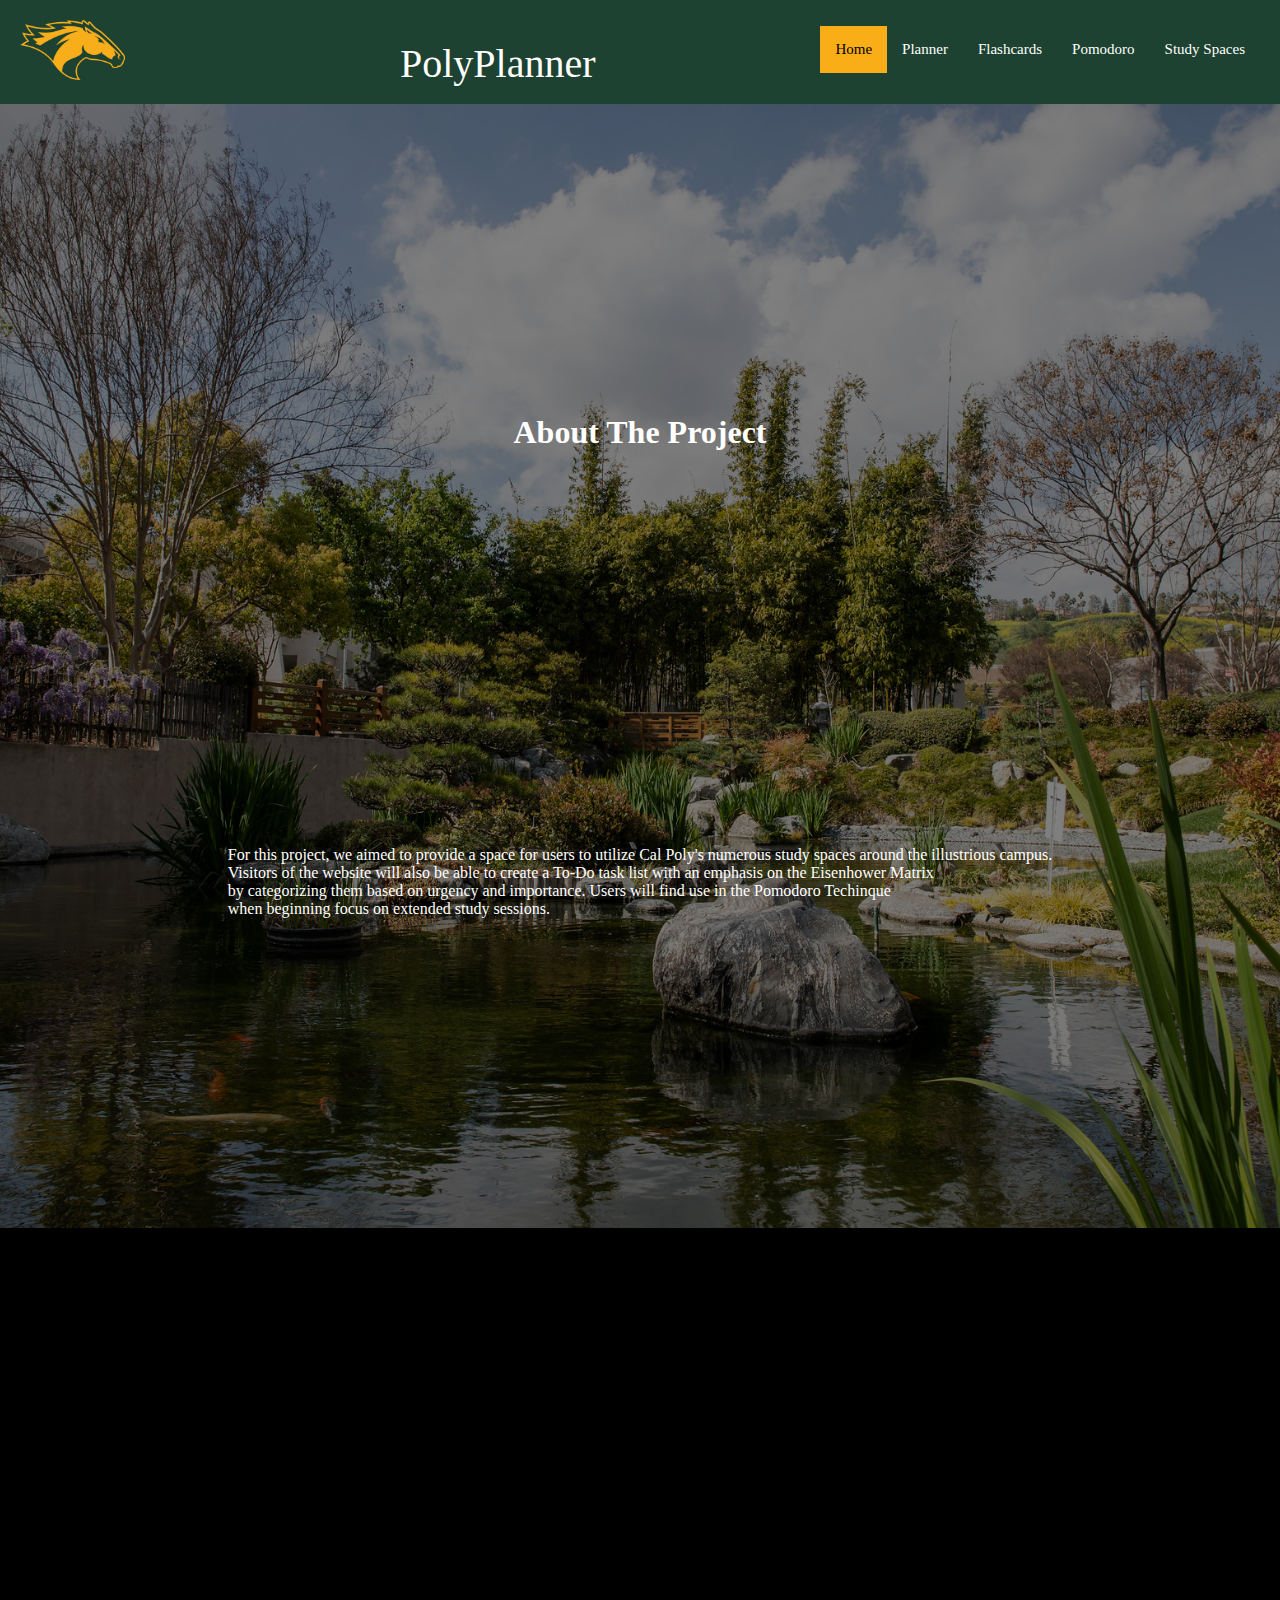
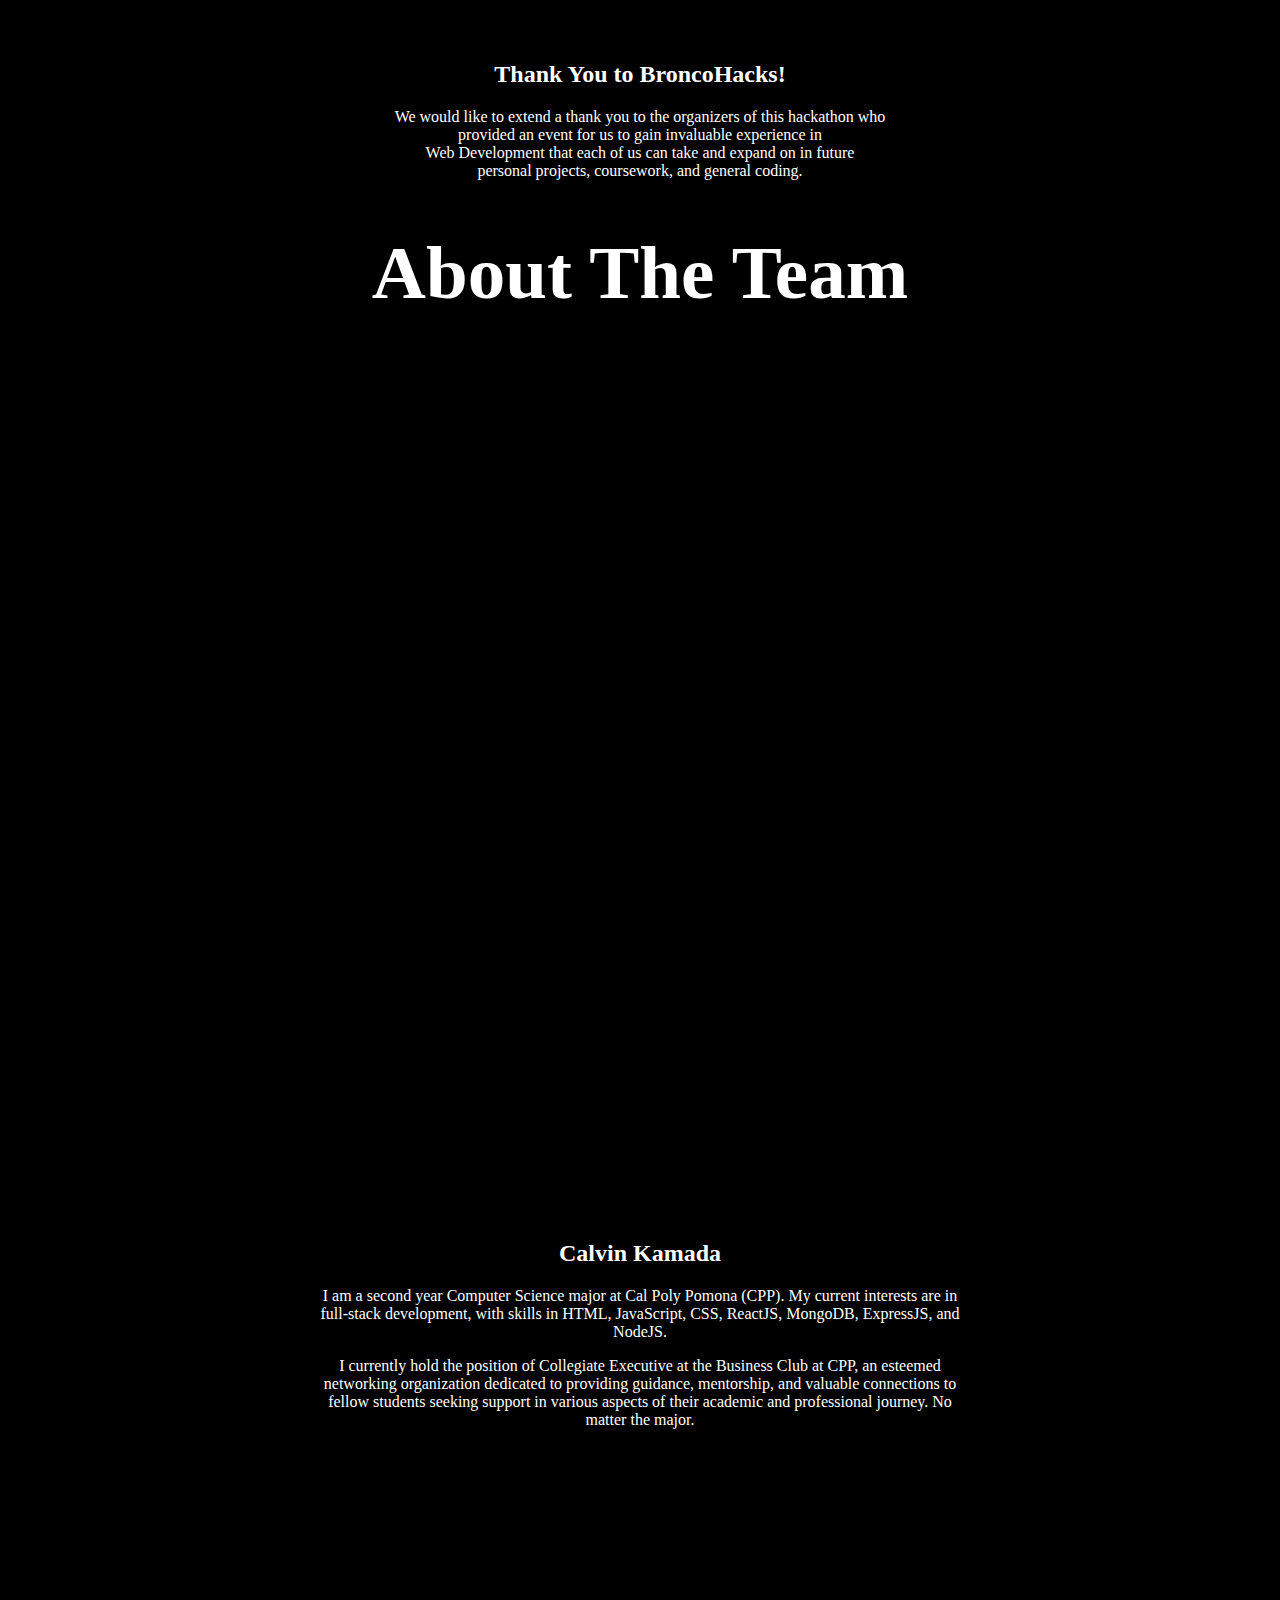
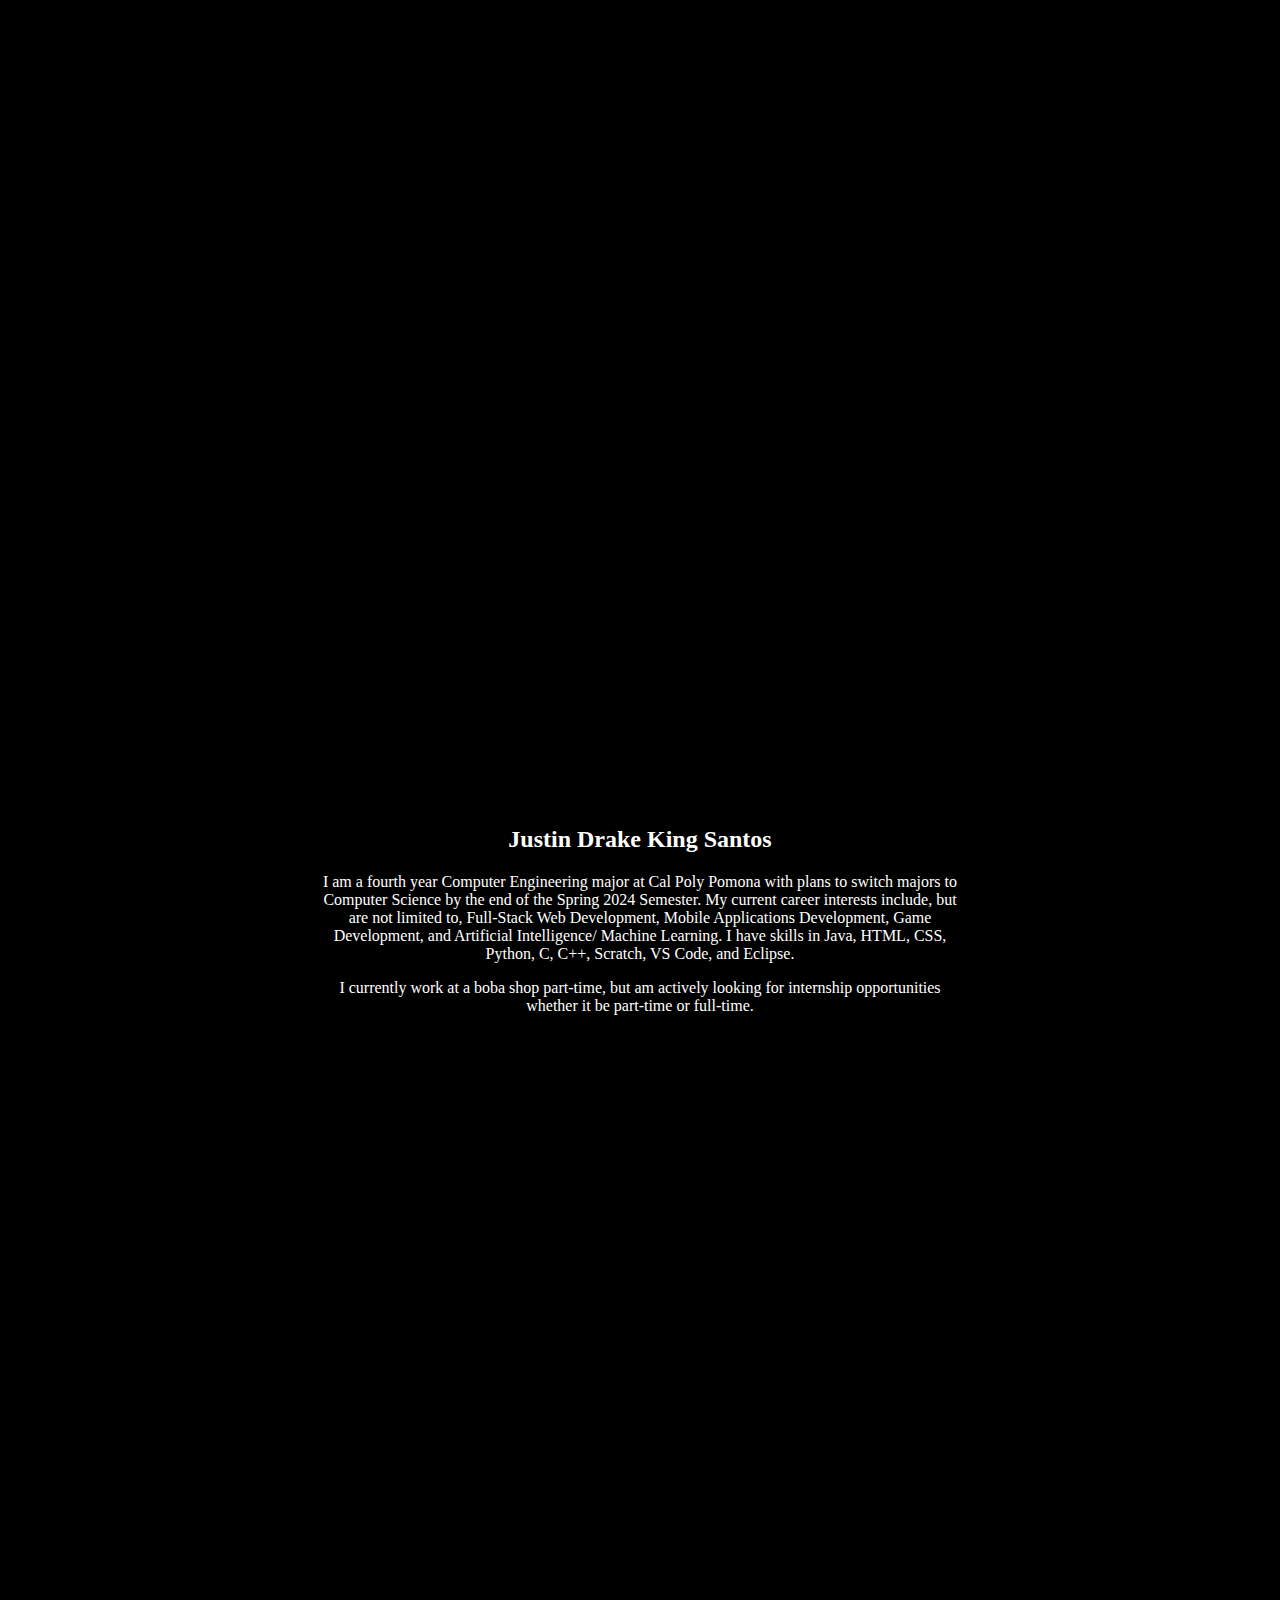
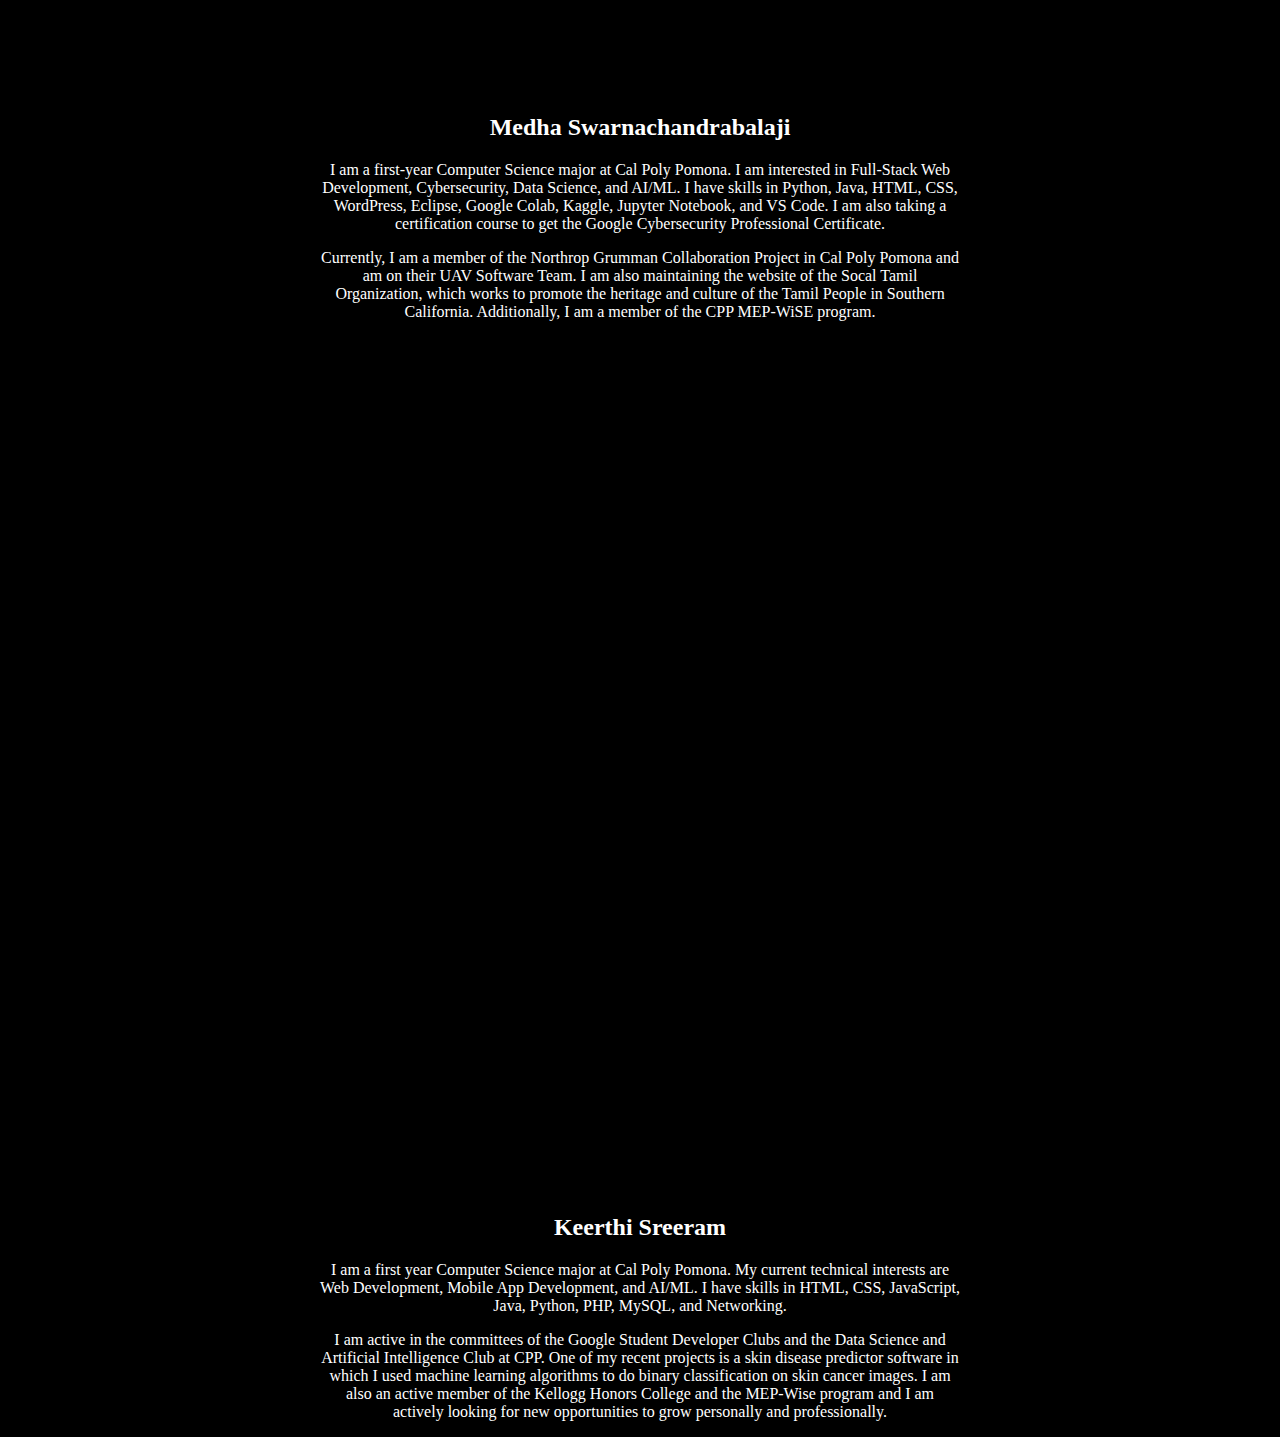
<file: index.html>
<!DOCTYPE html>
<html lang="en">
<head>
    <meta charset="UTF-8">
    <meta name="viewport" content="width=device-width, initial-scale=1.0">
    <title>Home</title>
    <link rel="stylesheet" href="main.css">
    <script src="to-do.js"></script>
</head>
<header class="site-header">
    <div class="wrapper site-header__wrapper">
        <a class="custom-button" href="index.html"><img src="cppbroncologo.png" class="nav-logo"/></a>
        <a class="site-title">PolyPlanner</a>
        <nav class="navbar">

            <ul>
                <li><a href="index.html" class="active">Home</a></li>
                <li><a href="Planner.html">Planner</a></li>
                <li><a href="flashcard.html">Flashcards</a></li>
                <li><a href="pomodoro.html">Pomodoro</a></li>
                <li><a href="studySpaces.html">Study Spaces</a></li>
            </ul>

        </nav>
    </div>
</header>
<body class="homepage">
    <div class="article-header">
         <h1 class="header-content">About The Project</h1>
        <p class="header-content">For this project, we aimed to provide a space for users to utilize Cal Poly's numerous study spaces around the illustrious campus.
            <br> Visitors of the website will also be able to create a To-Do task list with an emphasis on the Eisenhower Matrix 
            <br>by categorizing them based on urgency and importance. Users will find use in the Pomodoro Techinque 
            <br>when beginning focus on extended study sessions.
        </p>
        <img class="article-header-image" src="heroanimationimage.jpeg"/>
    </div>

    <div class="homepage-container">
     <article>
        
        <img src="broncohacks.png" class="art-img"/>
        <h2>Thank You to BroncoHacks!</h2>
        <p>
            We would like to extend a thank you to the organizers of this hackathon who
            <br>provided an event for us to gain invaluable experience in
            <br>Web Development that each of us can take and expand on in future
            <br>personal projects, coursework, and general coding.
        </p>
     </article>
     <article>
        <h1>
            About The Team
        </h1>
     </article>
     <article>
        
        <img src="calvin.jpg" class="art-img"/>
        <h2>Calvin Kamada</h2>
        <p>
            I am a second year Computer Science major at Cal Poly Pomona (CPP).  My current interests are in full-stack development, with skills in HTML, JavaScript, CSS, ReactJS, MongoDB, ExpressJS, and NodeJS.
        </p>
        <p>
            I currently hold the position of Collegiate Executive at the Business Club at CPP, an esteemed networking organization dedicated to providing guidance, mentorship, and valuable connections to fellow students seeking support in various aspects of their academic and professional journey. No matter the major.
        </p>
     </article>
     <article>
        
        <img src="justin.jpeg" class="art-img"/>
        <h2>Justin Drake King Santos</h2>
        <p>
            I am a fourth year Computer Engineering major at Cal Poly Pomona with plans to switch majors to Computer Science by the end of the Spring 2024 Semester. My current career interests include, but are not limited to, Full-Stack Web Development, Mobile Applications Development, Game Development, and Artificial Intelligence/ Machine Learning. I have skills in Java, HTML, CSS, Python, C, C++, Scratch, VS Code, and Eclipse.
        </p>
        <p>
            I currently work at a boba shop part-time, but am actively looking for internship opportunities whether it be part-time or full-time.
        </p>
     </article>
     <article>
        
        <img src="medha.jpg" class="art-img"/>
        <h2>Medha Swarnachandrabalaji</h2>
        <p>
            I am a first-year Computer Science major at Cal Poly Pomona. I am interested in Full-Stack Web Development, Cybersecurity, Data Science, and AI/ML. I have skills in Python, Java, HTML, CSS, WordPress, Eclipse, Google Colab, Kaggle, Jupyter Notebook, and VS Code. I am also taking a certification course to get the Google Cybersecurity Professional Certificate.
        </p>
        <p>
            Currently, I am a member of the Northrop Grumman Collaboration Project in Cal Poly Pomona and am on their UAV Software Team. I am also maintaining the website of the Socal Tamil Organization, which works to promote the heritage and culture of the Tamil People in Southern California. Additionally, I am a member of the CPP MEP-WiSE program.
        </p>
     </article>
     <article>
        
        <img src="keerthi.jpeg" class="art-img"/>
        <h2>Keerthi Sreeram</h2>
        <p>
            I am a first year Computer Science major at Cal Poly Pomona. My current technical interests are Web Development, Mobile App Development, and AI/ML. I have skills in HTML, CSS, JavaScript, Java, Python, PHP, MySQL, and Networking.
        </p>
        <p>
            I am active in the committees of the Google Student Developer Clubs and the Data Science and Artificial Intelligence Club at CPP. One of my recent projects is a skin disease predictor software in which I used machine learning algorithms to do binary classification on skin cancer images. I am also an active member of the Kellogg Honors College and the MEP-Wise program and I am actively looking for new opportunities to grow personally and professionally.
        </p>
     </article>
     
    </div>
</body>
</html>
</file>
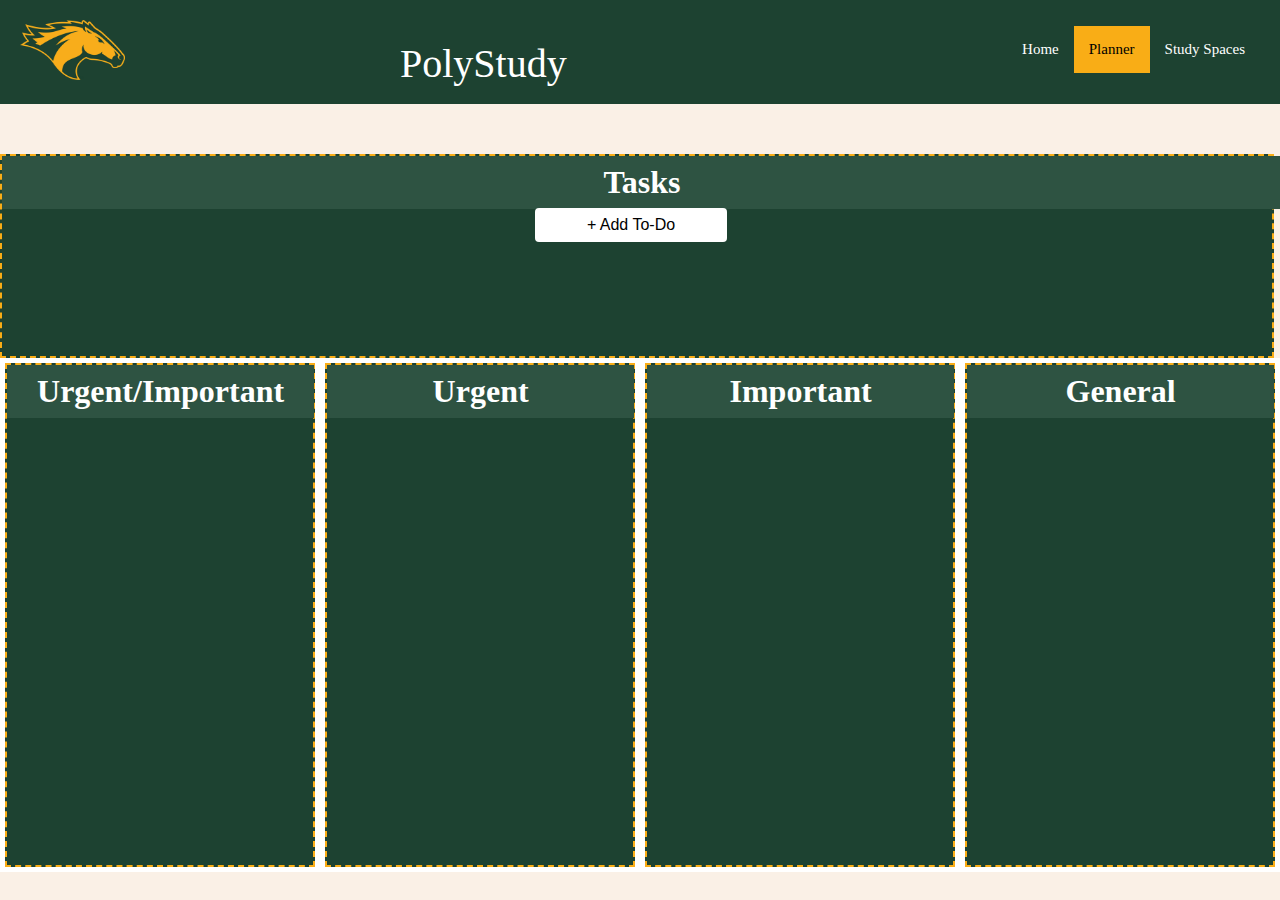
<file: drag&drop.html>
<!DOCTYPE html>
<html lang="en">
<head>
    <meta charset="UTF-8">
    <meta name="viewport" content="width=device-width, initial-scale=1.0">
    <title>Document</title>
    <link rel="stylesheet" href="main.css">
</head>
<header class="site-header">
    <div class="wrapper site-header__wrapper">
        <a class="custom-button" href="homepage.html"><img src="cppbroncologo.png" class="nav-logo"/></a>
        <a class="site-title">PolyStudy</a>
        <nav class="navbar">

            <ul>
                <li><a href="homepage.html" >Home</a></li>
                <li><a href="drag&drop.html" class="active">Planner</a></li>
                <li><a href="test2.html">Study Spaces</a></li>
            </ul>

        </nav>
    </div>
</header>
<body>
    <div class="task-container">
        <div id="topmid">
            <h1 class="taskTitle">
                Tasks
            </h1>
            <button id="add_btn">+ Add To-Do</button>
            
        </div>

    </div>
    <div class="drag-and-drop-container">
        <div id="left">
            <h1 class="LCtitle">
                Urgent/Important
            </h1>
        </div>
        <div id="leftcenter">
            <h1 class="centerTitle">
                Urgent
            </h1>
        </div>
        <div id="rightcenter">
            <h1 class="RCtitle">
                Important
            </h1>
        </div>
        <div id="right">
            <h1 class="rightTitle">
                General
            </h1>
        </div>
    </div>
</body>
</html>
</file>
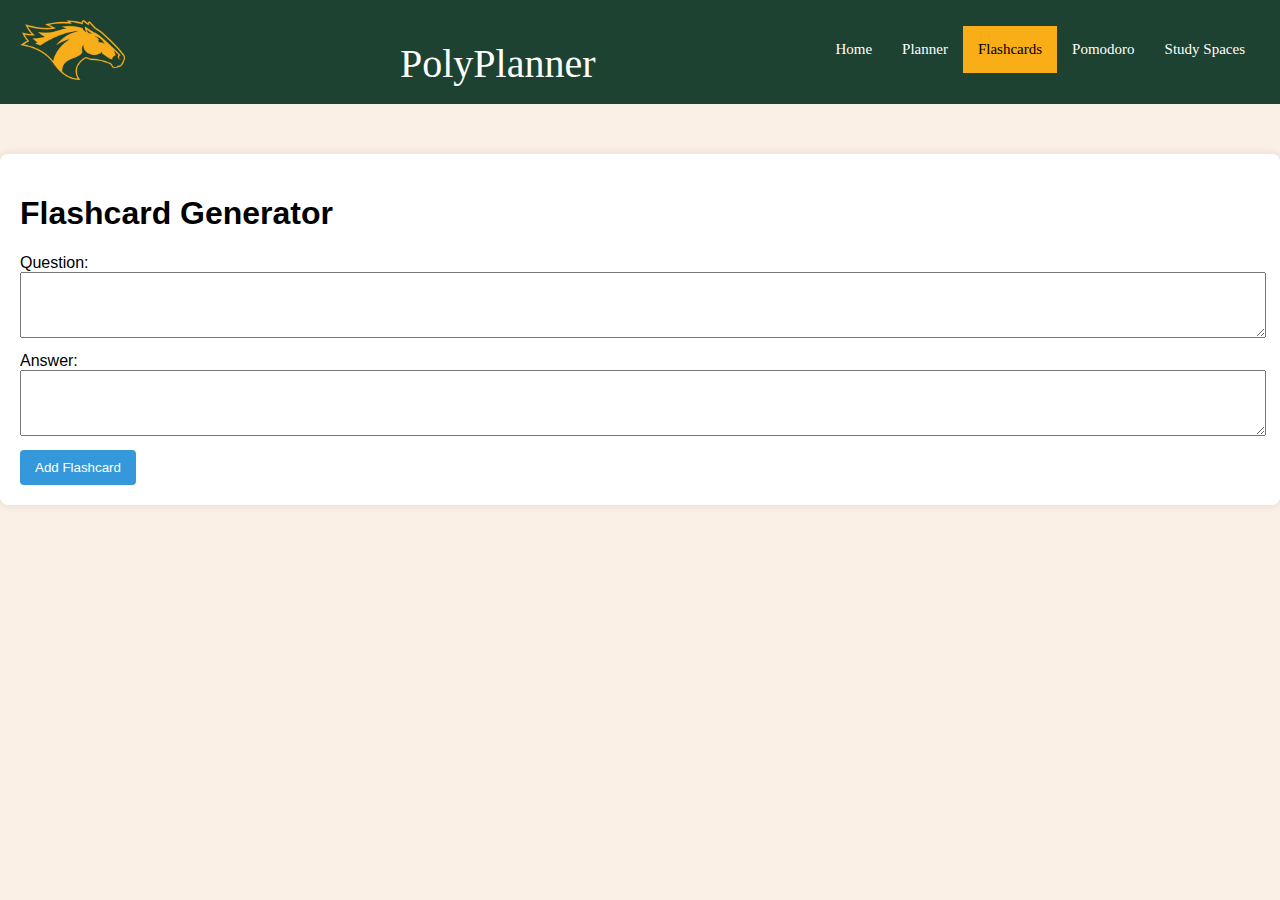
<file: flashcard.html>
<!DOCTYPE html>
<html lang="en">

<head>
    <meta charset="UTF-8">
    <meta name="viewport" content="width=device-width, initial-scale=1.0">
    <link rel="stylesheet" href="flashcard.css">
    <link rel="stylesheet" href="main.css">
    <title>Flashcard Generator</title>
</head>
<header class="site-header">
    <div class="wrapper site-header__wrapper">
        <a class="custom-button" href="index.html"><img src="cppbroncologo.png" class="nav-logo" /></a>
        <a class="site-title">PolyPlanner</a>
        <nav class="navbar">

            <ul>
                <li><a href="index.html">Home</a></li>
                <li><a href="Planner.html">Planner</a></li>
                <li>
                    <a href="flashcard.html" class="active">Flashcards</a>
                </li>
                <li><a href="pomodoro.html">Pomodoro</a> </li>
                <li><a href=" studySpaces.html">Study Spaces</a>
                </li>
            </ul>

        </nav>
    </div>
</header>

<body>
    <div class="container">
        <h1>Flashcard Generator</h1>
        <form id="flashcardForm">
            <label for="question">Question:</label>
            <textarea id="question" rows="4" cols="50" required></textarea>

            <label for="answer">Answer:</label>
            <textarea id="answer" rows="4" cols="50" required></textarea>

            <button type="button" onclick="addFlashcard()">Add Flashcard</button>
        </form>

        <div id="flashcardsContainer"></div>
    </div>

    <script src="flashcard.js"></script>
</body>

</html>
</file>
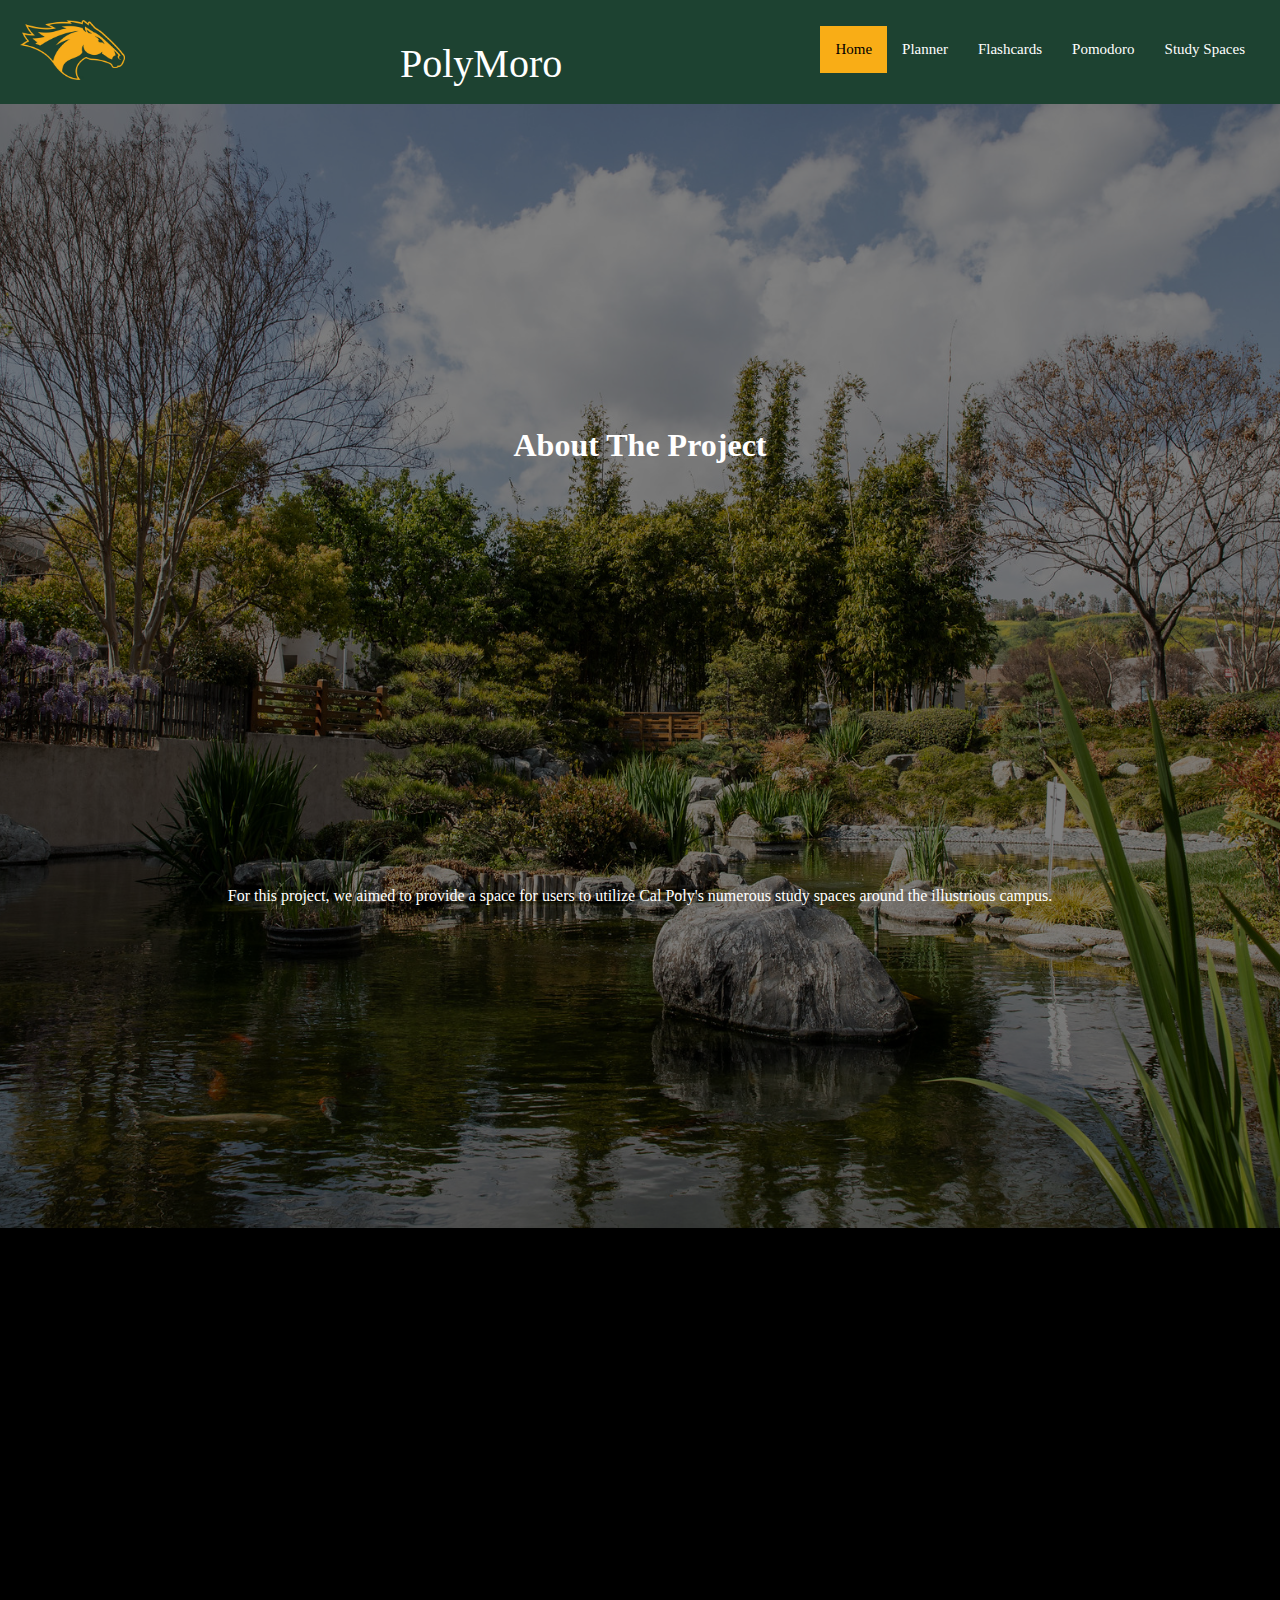
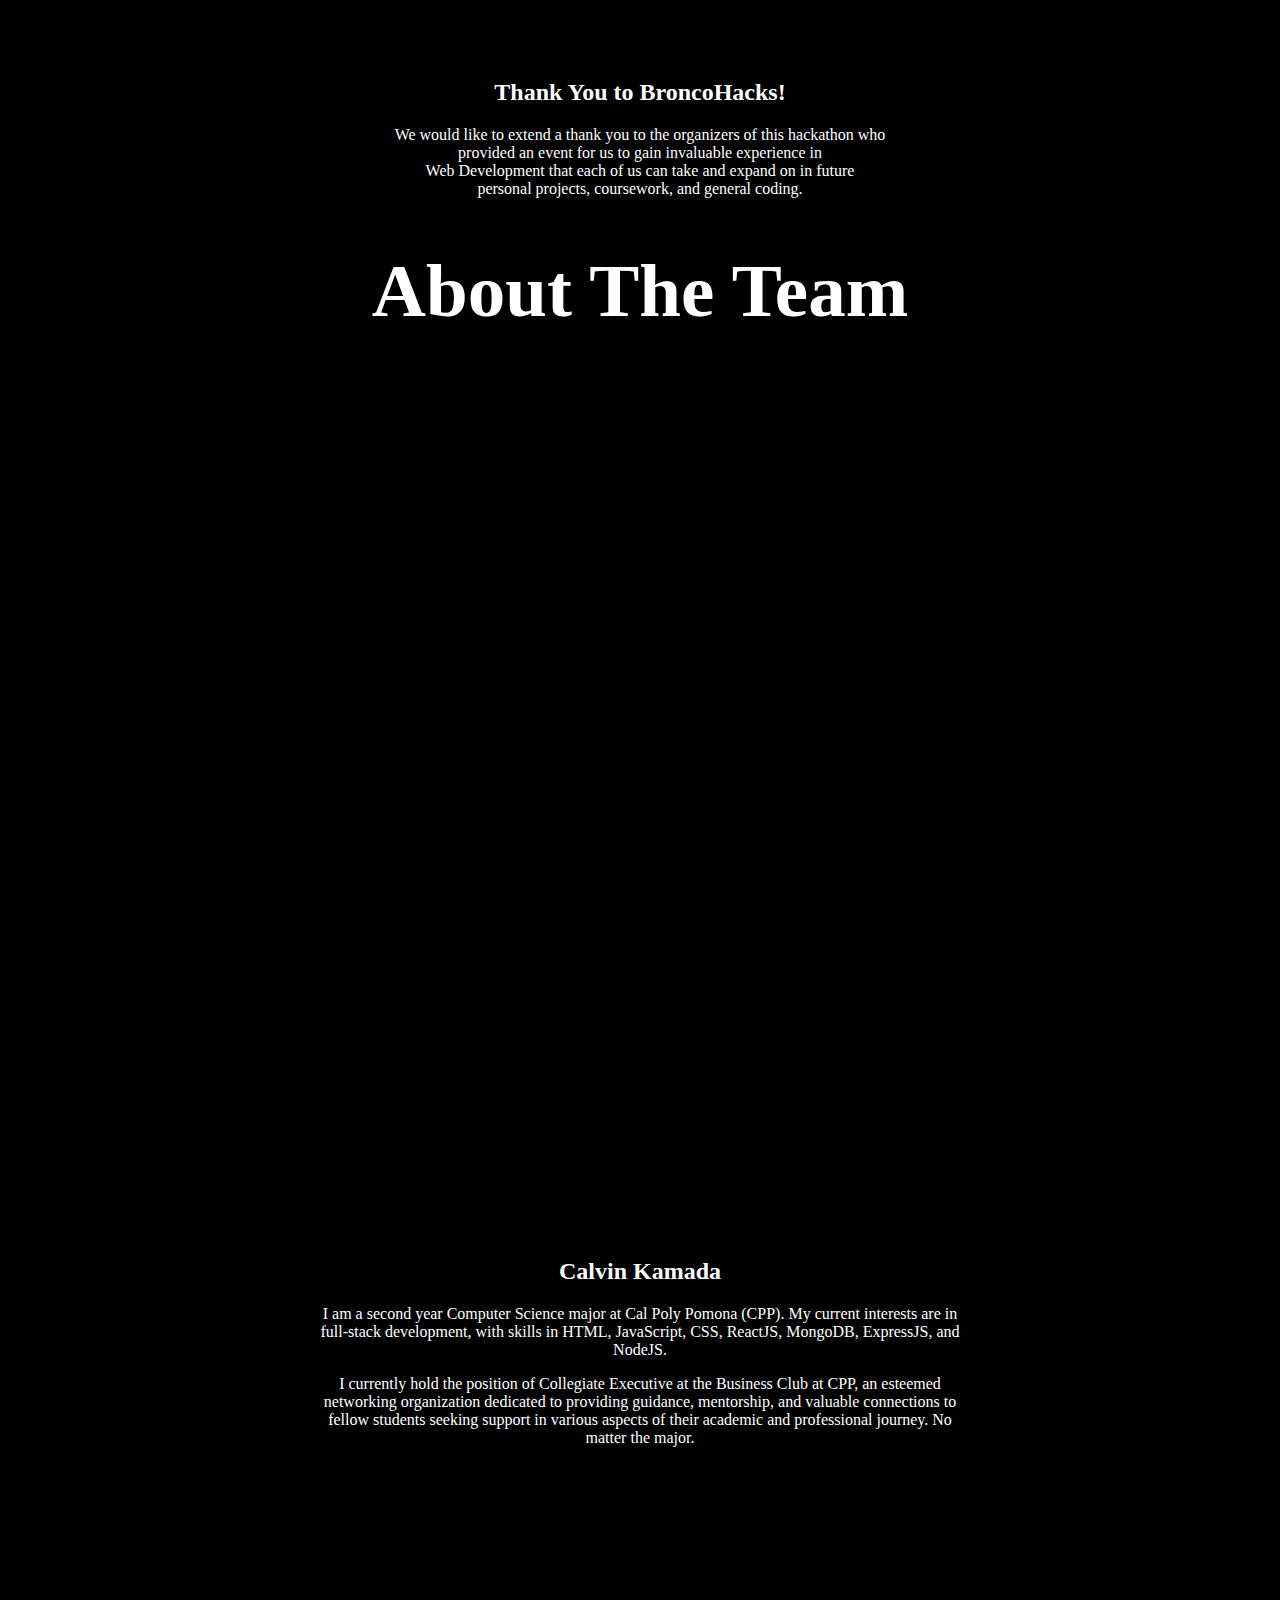
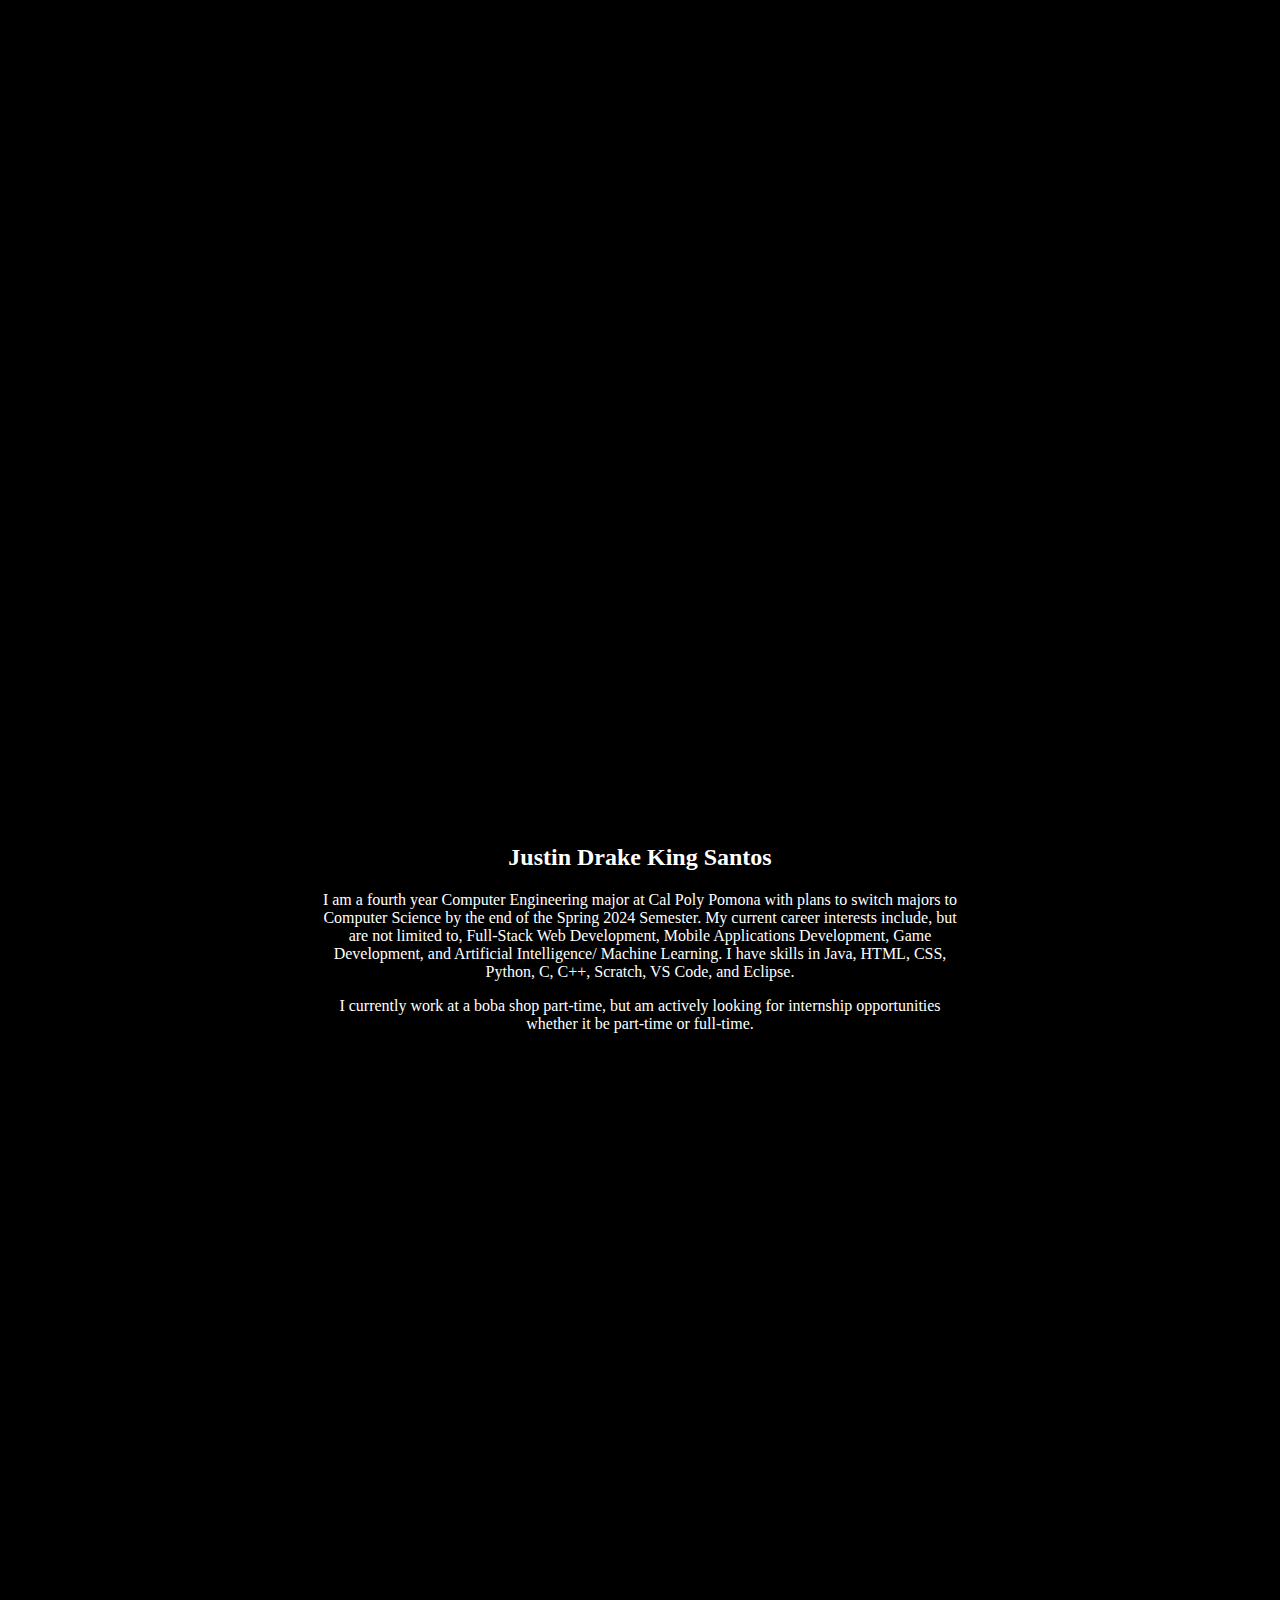
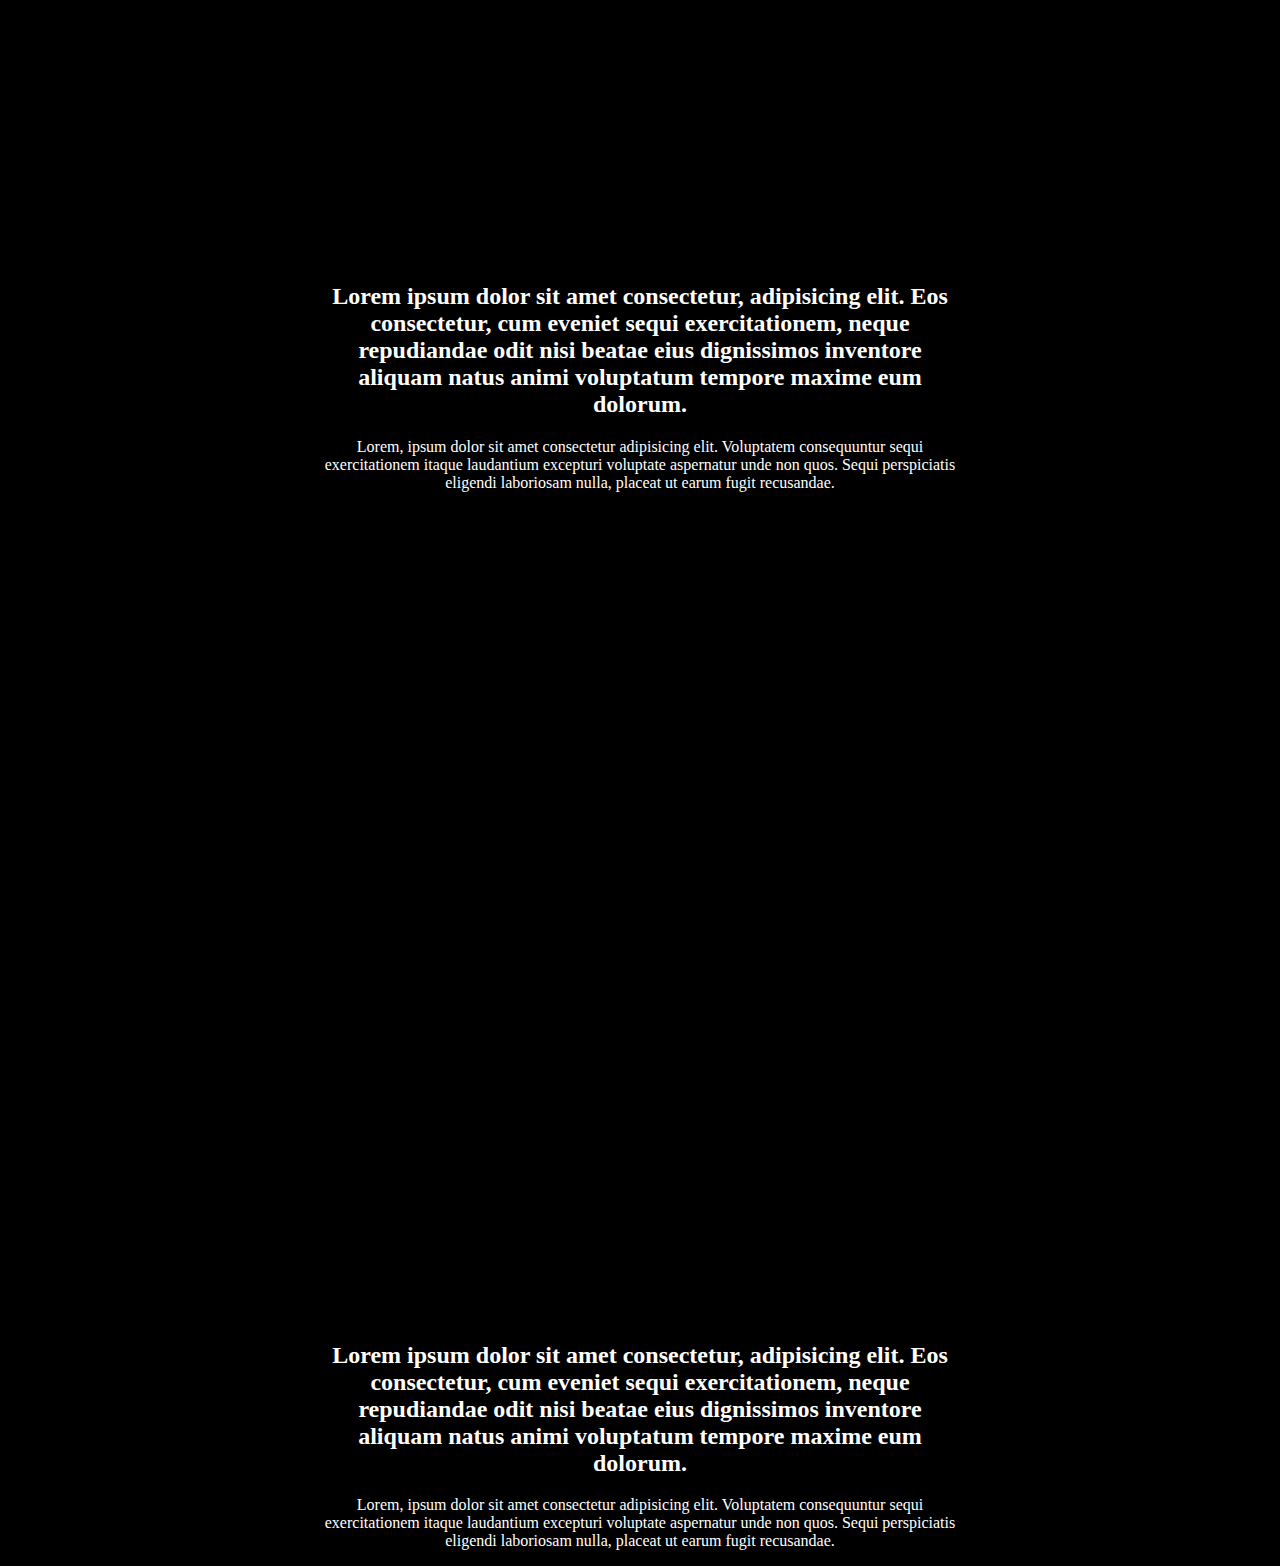
<file: homepage.html>
<!DOCTYPE html>
<html lang="en">
<head>
    <meta charset="UTF-8">
    <meta name="viewport" content="width=device-width, initial-scale=1.0">
    <title>null</title>
    <link rel="stylesheet" href="main.css">
    <script src="to-do.js"></script>
</head>
<header class="site-header">
    <div class="wrapper site-header__wrapper">
        <a class="custom-button" href="index.html"><img src="cppbroncologo.png" class="nav-logo"/></a>
        <a class="site-title">PolyMoro</a>
        <nav class="navbar">

            <ul>
                <li><a href="index.html" class="active">Home</a></li>
                <li><a href="Planner.html">Planner</a></li>
                <li><a href="flashcard.html">Flashcards</a></li>
                <li><a href="pomodoro.html">Pomodoro</a></li>
                <li><a href="studySpaces.html">Study Spaces</a></li>
            </ul>

        </nav>
    </div>
</header>
<body class="homepage">
    <div class="article-header">
        <h1 class="header-content">About The Project</h1>
        <p class="header-content">For this project, we aimed to provide a space for users to utilize Cal Poly's numerous study spaces around the illustrious campus. </p>
        <img class="article-header-image" src="heroanimationimage.jpeg"/>
    </div>

    <div class="homepage-container">
     <<article>
        
        <img src="broncohacks.png" class="art-img"/>
        <h2>Thank You to BroncoHacks!</h2>
        <p>
            We would like to extend a thank you to the organizers of this hackathon who
            <br>provided an event for us to gain invaluable experience in
            <br>Web Development that each of us can take and expand on in future
            <br>personal projects, coursework, and general coding.
        </p>
     </article>
     <article>
        <h1>
            About The Team
        </h1>
     </article>
     <article>
        
        <img src="calvin.jpg" class="art-img"/>
        <h2>Calvin Kamada</h2>
        <p>
            I am a second year Computer Science major at Cal Poly Pomona (CPP).  My current interests are in full-stack development, with skills in HTML, JavaScript, CSS, ReactJS, MongoDB, ExpressJS, and NodeJS.
        </p>
        <p>
            I currently hold the position of Collegiate Executive at the Business Club at CPP, an esteemed networking organization dedicated to providing guidance, mentorship, and valuable connections to fellow students seeking support in various aspects of their academic and professional journey. No matter the major.
        </p>
     </article>
     <article>
        
        <img src="justin.jpeg" class="art-img"/>
        <h2>Justin Drake King Santos</h2>
        <p>
            I am a fourth year Computer Engineering major at Cal Poly Pomona with plans to switch majors to Computer Science by the end of the Spring 2024 Semester. My current career interests include, but are not limited to, Full-Stack Web Development, Mobile Applications Development, Game Development, and Artificial Intelligence/ Machine Learning. I have skills in Java, HTML, CSS, Python, C, C++, Scratch, VS Code, and Eclipse.
        </p>
        <p>
            I currently work at a boba shop part-time, but am actively looking for internship opportunities whether it be part-time or full-time.
        </p>
     </article>
     <article>
        
        <img src="cppbackgroundpicture.jpeg" class="art-img"/>
        <h2>Lorem ipsum dolor sit amet consectetur, adipisicing elit. Eos consectetur, cum eveniet sequi exercitationem, neque repudiandae odit nisi beatae eius dignissimos inventore aliquam natus animi voluptatum tempore maxime eum dolorum.</h2>
        <p>
            Lorem, ipsum dolor sit amet consectetur adipisicing elit. Voluptatem consequuntur sequi exercitationem itaque laudantium excepturi voluptate aspernatur unde non quos. Sequi perspiciatis eligendi laboriosam nulla, placeat ut earum fugit recusandae.
        </p>
     </article>
     <article>
        
        <img src="cppbackgroundpicture.jpeg" class="art-img"/>
        <h2>Lorem ipsum dolor sit amet consectetur, adipisicing elit. Eos consectetur, cum eveniet sequi exercitationem, neque repudiandae odit nisi beatae eius dignissimos inventore aliquam natus animi voluptatum tempore maxime eum dolorum.</h2>
        <p>
            Lorem, ipsum dolor sit amet consectetur adipisicing elit. Voluptatem consequuntur sequi exercitationem itaque laudantium excepturi voluptate aspernatur unde non quos. Sequi perspiciatis eligendi laboriosam nulla, placeat ut earum fugit recusandae.
        </p>
     </article>
     
    </div>
</body>
</html>
</file>
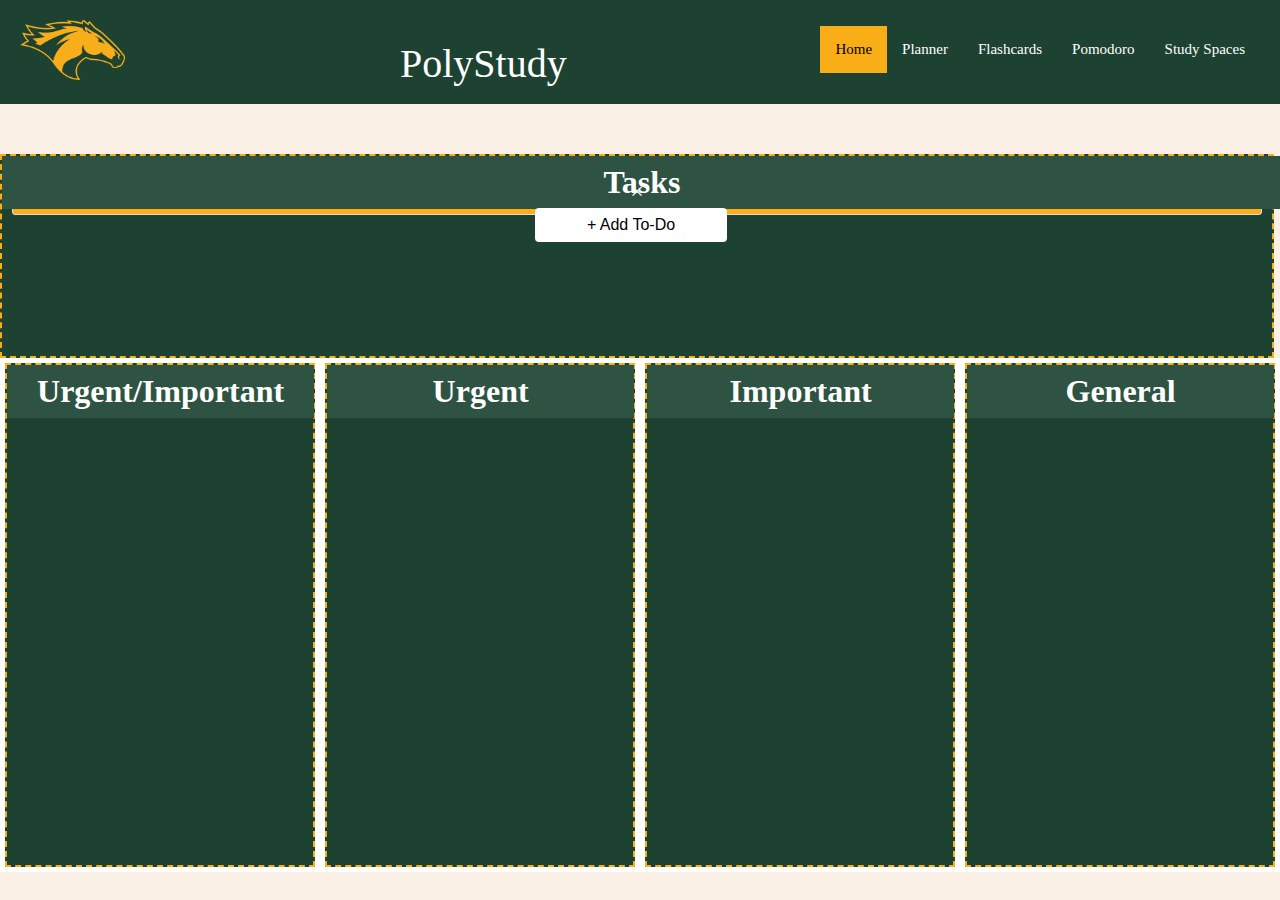
<file: Planner.html>
<!DOCTYPE html>
<html lang="en">
<head>
    <meta charset="UTF-8">
    <meta name="viewport" content="width=device-width, initial-scale=1.0">
    <title>Document</title>
    <link rel="stylesheet" href="main.css">
</head>
<header class="site-header">
    <div class="wrapper site-header__wrapper">
        <a class="custom-button" href="homepage.html"><img src="cppbroncologo.png" class="nav-logo"/></a>
        <a class="site-title">PolyStudy</a>
        <nav class="navbar">

            <ul>
                <li><a href="homepage.html" class="active">Home</a></li>
                <li><a href="Planner.html">Planner</a></li>
                <li><a href="flashcard.html">Flashcards</a></li>
                <li><a href="pomodoro.html">Pomodoro</a> </li>
                <li><a href="studySpaces.html">Study Spaces</a></li>
            </ul>

        </nav>
    </div>
</header>
<body>
    <!-- modal -->
    <div class="modal" id="todo_form">
        <div class="header">
          <div class="title">Add Todo</div>
          <button class="btn close-modal">&times;</button>
        </div>
        <div class="body">
          <input type="text" id="todo_input" />
          <input type="submit" value="Add Todo" id="todo_submit" />
        </div>
      </div>
      <!-- tasks -->
    <div class="task-container">
        <div id="topmid">
            <h1 class="taskTitle">
                Tasks
            </h1>
            <button id="add_btn" data-target-modal="#todo_form">+ Add To-Do</button>
            <div class="todo">
                <div class="task">
                    <span class="close">
                        &times;
                    </span>
                </div>
            </div>
        </div>

    </div>
    <div class="drag-and-drop-container">
        <div id="left" class="dropBox">
            <h1 class="LCtitle">
                Urgent/Important
            </h1>
        </div>
        <div id="leftcenter" class="dropBox">
            <h1 class="centerTitle">
                Urgent
            </h1>
        </div>
        <div id="rightcenter" class="dropBox">
            <h1 class="RCtitle">
                Important
            </h1>
        </div>
        <div id="right" class="dropBox">
            <h1 class="rightTitle">
                General
            </h1>
        </div>
    </div>

    <script src="drag&drop.js"></script>
</body>
</html>
</file>
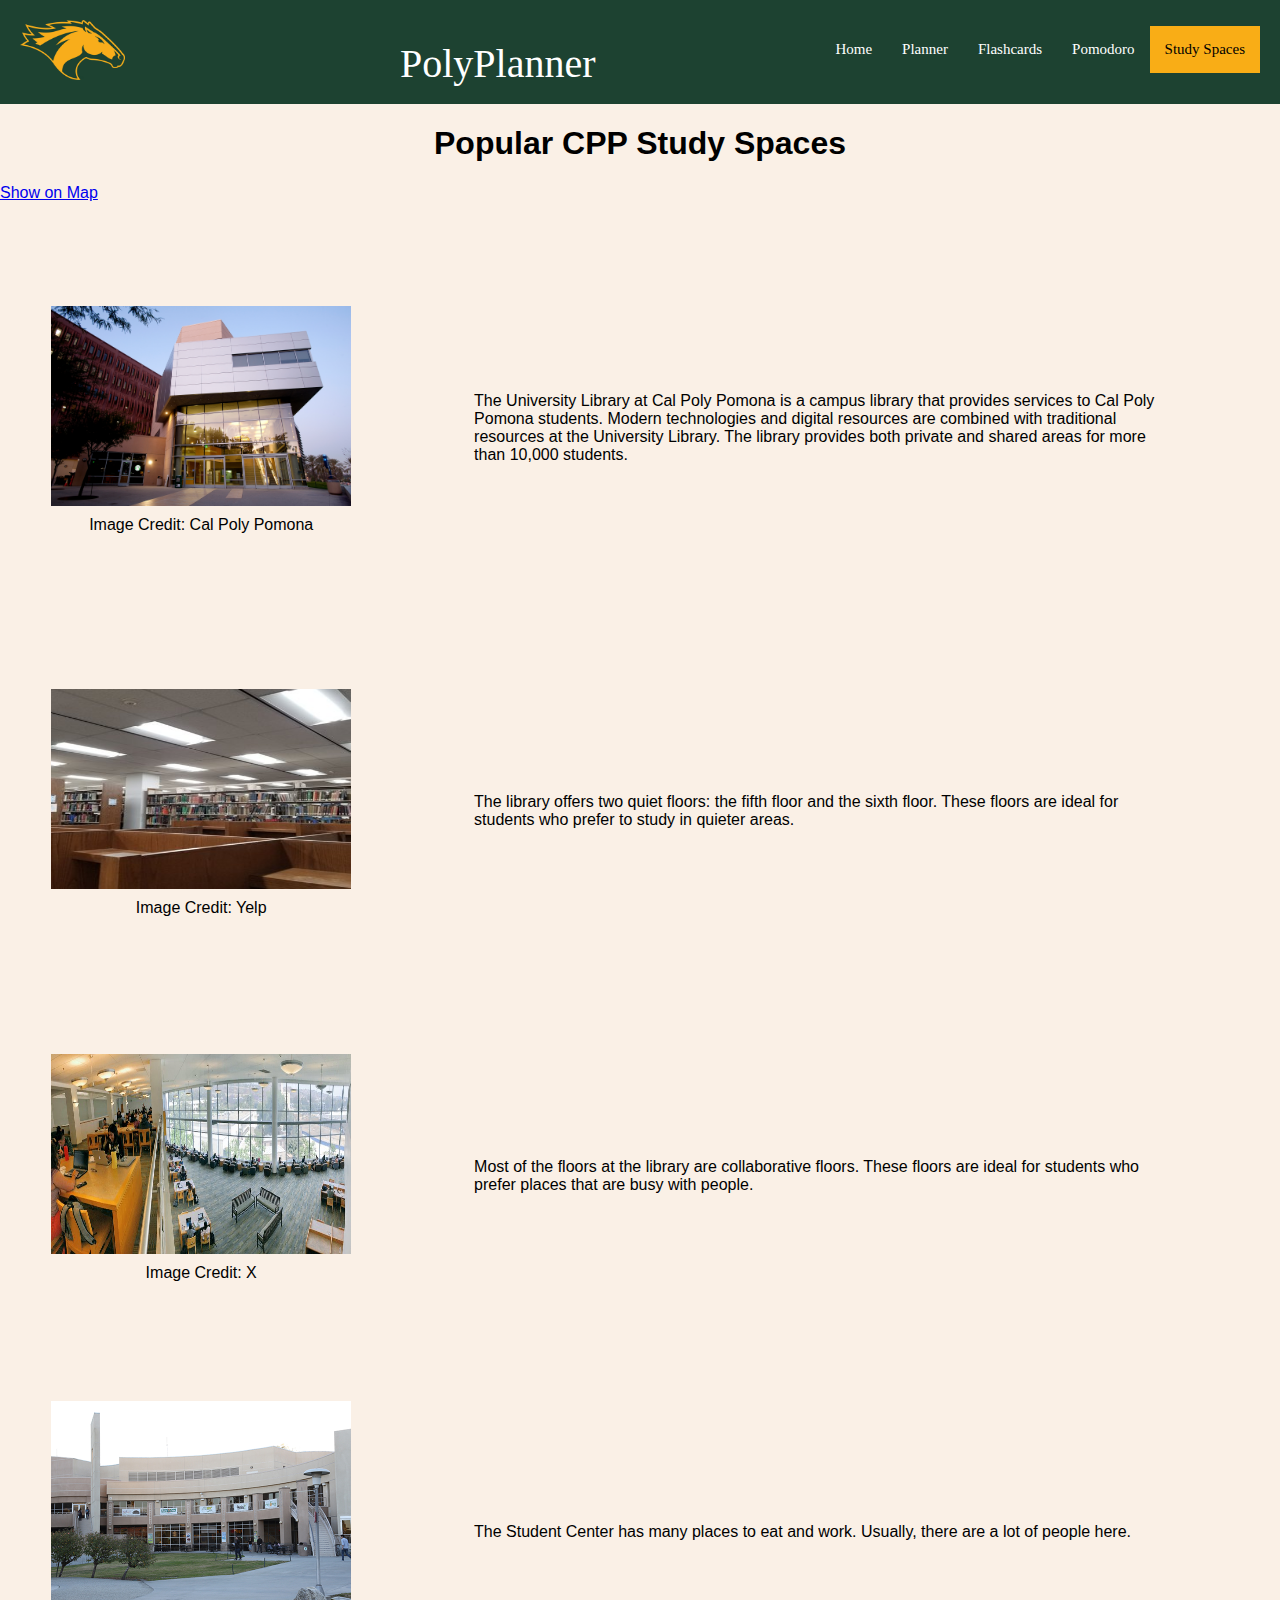
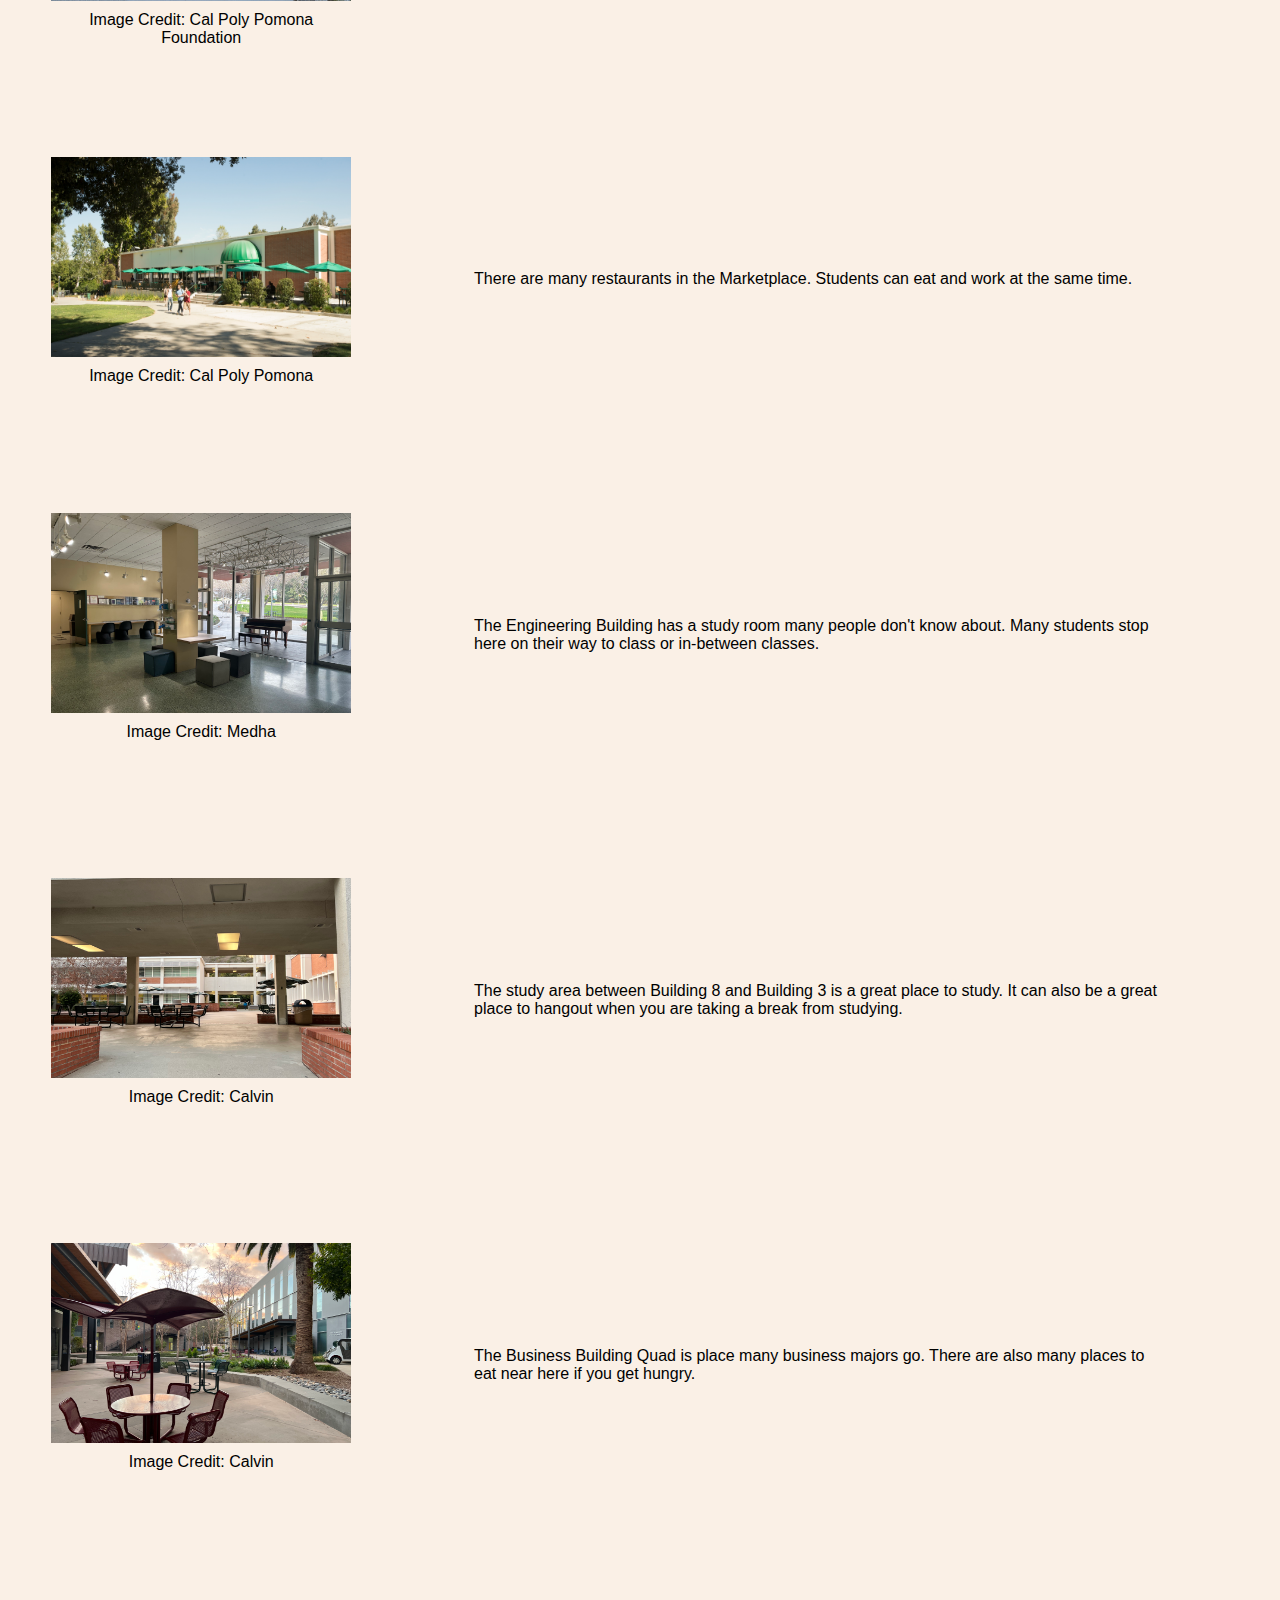
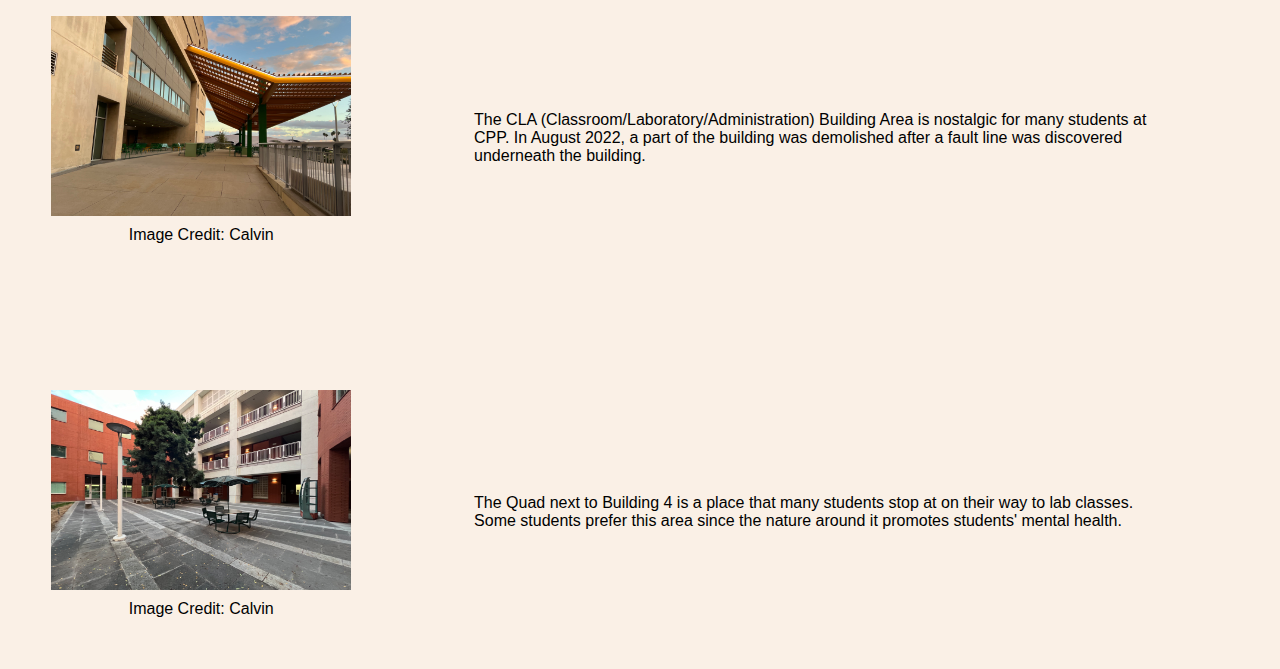
<file: studySpaces.html>
<!DOCTYPE html>

<html lang="en">
    <head>
        <meta charset="utf-8">
        <meta name="description" content="">
        <meta name="viewport" content="width=device-width, initial-scale=1">
        <link rel="stylesheet" href="studySpaces.css">
        <link rel="stylesheet" href="main.css">
        <script src="studySpaces.js"></script>
        <title>Popular CPP Study Spaces</title>
    </head>
    <header class="site-header">
    <div class="wrapper site-header__wrapper">
        <a class="custom-button" href="index.html"><img src="cppbroncologo.png" /></a>
        <a class="site-title">PolyPlanner</a>
        <nav class="navbar">

            <ul>
                <li><a href="index.html">Home</a></li>
                <li><a href="Planner.html">Planner</a></li>
                <li>
                    <a href="flashcard.html">Flashcards</a>
                </li>
                <li><a href="pomodoro.html">Pomodoro</a> </li>
                <li><a href="studySpaces.html" class="active">Study Spaces</a></li>
            </ul>

        </nav>

        <main>

        </main>
    </div>
</header>
    <body class="bodyStudy">
        <h1 align="center">Popular CPP Study Spaces</h1>
        <div class="link">
        <a href="maps.html">Show on Map</a>
        </div>
        <div class="container">
            <!-- #1 -->
            <div class = "each-container">
                <div class = "image-container">
                    <img src = "CPPLibrary.jpg" alt="CPP Library">
                    <p class="image-text">Image Credit: Cal Poly Pomona</p>
                </div>
                <div class="text-container">
                    <p>The University Library at Cal Poly Pomona is a campus library that provides services to Cal Poly Pomona students. Modern technologies and digital resources are combined with traditional resources at the University Library. The library provides both private and shared areas for more than 10,000 students.</p>
                </div>
            </div>
            <!-- #2 -->
            <div class = "each-container">
                <div class = "image-container">
                    <img src = "CPPLibraryQuietFloor.jpg" alt="CPP Library Quiet Floor">
                    <p class="image-text">Image Credit: Yelp</p>
                </div>
                <div class="text-container">
                    <p>The library offers two quiet floors: the fifth floor and the sixth floor. These floors are ideal for students who prefer to study in quieter areas.</p>
                </div>
            </div>
            <!-- #3 -->
            <div class = "each-container">
                <div class = "image-container">
                    <img src = "CPPLibraryCollaborativeFloor.jpg" alt="CPP Library Collaborative Floor">
                    <p class="image-text">Image Credit: X</p>
                </div>
                <div class="text-container">
                    <p>Most of the floors at the library are collaborative floors. These floors are ideal for students who prefer places that are busy with people.</p>
                </div>
            </div>
            <!-- #4 -->
            <div class = "each-container">
                <div class = "image-container">
                    <img src = "CPPStudentCenter.jpg" alt="CPP Student Center">
                    <p class="image-text">Image Credit: Cal Poly Pomona Foundation</p>
                </div>
                <div class="text-container">
                    <p>The Student Center has many places to eat and work. Usually, there are a lot of people here.</p>
                </div>
            </div>
            <!-- #5 -->
            <div class = "each-container">
                <div class = "image-container">
                    <img src = "CPPMarketplace.jpg" alt="CPP Tables Outside of the Marketplace">
                    <p class="image-text">Image Credit: Cal Poly Pomona</p>
                </div>
                <div class="text-container">
                    <p>There are many restaurants in the Marketplace. Students can eat and work at the same time.</p>
                </div>
            </div>
            <!-- #6 -->
            <div class = "each-container">
                <div class = "image-container">
                    <img src = "CPPEngineeringStudyRoom.jpg" alt="CPP Engineering Building Study Room">
                    <p class="image-text">Image Credit: Medha</p>
                </div>
                <div class="text-container">
                    <p>The Engineering Building has a study room many people don't know about. Many students stop here on their way to class or in-between classes. </p>
                </div>
            </div>
            <!-- #7 -->
            <div class = "each-container">
                <div class = "image-container">
                    <img src = "Quad8and3.jpg" alt="CPP Quad Area Between Building 8 and 3">
                    <p class="image-text">Image Credit: Calvin</p>
                </div>
                <div class="text-container">
                    <p>The study area between Building 8 and Building 3 is a great place to study. It can also be a great place to hangout when you are taking a break from studying.</p>
                </div>
            </div>
            <!-- #8 -->
            <div class = "each-container">
                <div class = "image-container">
                    <img src = "BusinessBuildingQuad.jpg" alt="CPP Business Building Quad">
                    <p class="image-text">Image Credit: Calvin</p>
                </div>
                <div class="text-container">
                    <p>The Business Building Quad is place many business majors go. There are also many places to eat near here if you get hungry.</p>
                </div>
            </div>
            <!-- #9 -->
            <div class = "each-container">
                <div class = "image-container">
                    <img src = "CLABuildingArea.jpg" alt="CPP CLA Building Area">
                    <p class="image-text">Image Credit: Calvin</p>
                </div>
                <div class="text-container">
                    <p>The CLA (Classroom/Laboratory/Administration) Building Area is nostalgic for many students at CPP. In August 2022, a part of the building was demolished after a fault line was discovered underneath the building.</p>
                </div>
            </div>
            <!-- #10 -->
            <div class = "each-container">
                <div class = "image-container">
                    <img src = "Building4Quad.jpg" alt="CPP Building 4 Quad">
                    <p class="image-text">Image Credit: Calvin</p>
                </div>
                <div class="text-container">
                    <p>The Quad next to Building 4 is a place that many students stop at on their way to lab classes. Some students prefer this area since the nature around it promotes students' mental health.</p>
                </div>
            </div>
        </div>
    </body>
</html>
</file>
<file: main.css>
/*--------- General CSS ---------*/
.bodyPlanner{

    margin: 0px;

}
.item-description{

    padding: 5px;
    width: 200px;
    margin-bottom: 10px;
}

.item-completed:checked + .item-description{

    background: #dddddd;
    text-decoration: line-through;

}

#add{
    padding: 8px 14px;
    font-weight: bold;
    color: #ffffff;
    background: #009578;
    cursor: pointer;



}
/*--------- Website Header ---------*/
.site-header {
    padding: 20px;
    margin: 0px;
    background: #1D4231;
    justify-content: space-between;
    align-items: center;
    margin-bottom: 0px;

}

.site-title{

    position: absolute;
    top: 40px;
    left: 400px;
    float: center;
    font-size: 40px;
    color: #ffffff;
    font-family: Georgia, serif;
    

}

.navbar{

    float: right;
    margin-top: 5.5px;

}
.navbar ul{

    list-style: none;
    background-color:#1D4231;
    padding: 0px;
    margin: 0px;
    font-size: 15px;
    font-family: Georgia, serif;
    overflow: hidden;

}

.navbar a{

    color: #ffffff;
    text-decoration: none;
    padding: 15px;
    display:block;
    text-align:right;
    
}

.navbar a:visited{

    background-color: #F9AD16;

}
.navbar a:focus{

    background-color:#F9AD16;

}
.navbar a:hover{

    background-color: #F9AD16;

}
.navbar a.active{

    background-color:#F9AD16;
    color: #000000;

}

.navbar li{

    float:left;

}

img{
    height: 60px;

}
.homepage, .study-spaces {
    margin: 0px;
    padding: 0px;
    background-color: #000000;

}
/*--------- HomePage CSS ---------*/
.article-header{

    display: grid;
    place-items: center;
    position: relative;
    height: 100svh;
    overflow-x: clip;
    padding-block: 7rem;
    margin-block-end: 3rem;
    color: #ffffff;
}

.header-content {

    animation: fade-out linear;
    animation-timeline: view();
    animation-range: exit -200px;
    margin: 0px;
    padding: 0px;
}

.header-content > p {

    margin: 0px;
    font-family: Georgia, sans-serif;

}


.article-header-image {

    grid-column: 1 / -1;
    position: absolute;
    inset: 0;
    width: 100%;
    height: 100%;
    opacity: 0.5;
    object-fit: cover;
    z-index: -1;

}

@keyframes fade-out{

    to {opacity: 0;}

}

.homepage-container {
    margin: auto;
    align-content: center;
    height: auto;
    width: 50%;

}
article {

    text-align: center;

}
.art-img {

    height: auto;
    width: 100%;


}
@media (prefers-reduced-motion: no-preference) {
    article > img {

        scale: .8; opacity:0;
        animation: fade-in linear forwards;
        animation-timeline: view();
        animation-range: entry;
    }

    @keyframes fade-in {

        to { scale: 1; opacity: 1;}

    }
}
article > h1{

    color: #ffffff;
    font-size: 75px;
}
article > h2 {

    color: white;

}
article > p {

    color: white;

}

/*---------  ToDo CSS ---------*/
.planner {
    margin: 0px;
    padding: 0px;
    background-color: #ffffff;
}

.task-container {

    margin-top: 200px;
    margin-left:300px;
    align-content: center;
    display: flex;
    justify-content: space-between;
    width: 600px;
}

.todo-list,
.completed-tasks {
    list-style-type: none;
    padding: 100px;
    border: 1px solid #ccc;
    border-radius: 5px;
    height: 200px;
    overflow-y: auto;
    background-color: white;
}

.task {
    background-color: #fff;
    padding:10px;
    margin: 5px;
    border: 1px solid #ddd;
    border-radius: 3px;
    cursor: grab;
}

.completed-task {
    background-color: #d3ffd3;
    padding: 10px;
    margin: 5px;
    border: 1px solid #a1eaa1;
    border-radius: 3px;
}

.drop-box{

    border: 1px solid #ccc;
    padding: 10px; 
    text-align: center;
    background-color: white;
    

}

.add-task-container{

    position: absolute;
    top: 200px; 
    left: 450px; 

}

/*---------  Drag&Drop CSS ---------*/
.task-container {
    width: 100%;
    display: flex;
    flex-direction: column;
    overflow: hidden;
    margin: 50px 0 0 0;
}

.drag-and-drop-container {
    width: 100%;
    margin-top:0px;
    padding-top: 0px;
    background: #ffffff;
    display: flex;
    align-items: center;
    justify-content: center;
    margin: 0;
    padding: 0;
}
.task-container h1 {

    position: absolute;
    top: center;
    left: center;
    background-color:#2E5342;
    margin: 0;
    width: 100%;
    padding: 0.5rem 1rem;
    box-sizing: border-box;
}
.LCtitle{

    position: absolute;
    top: center;
    left: center;
    background-color:#2E5342;
    margin: 0;
    width: 24%;
    padding: 0.5rem 1rem;
    box-sizing:border-box;

}

.centerTitle{

    position: absolute;
    top: center;
    left: center;
    background-color:#2E5342;
    margin: 0;
    width: 24%;
    padding: 0.5rem 1rem;
    box-sizing:border-box;


}

.RCtitle {

    position: absolute;
    top: center;
    left: center;
    background-color:#2E5342;
    margin: 0;
    width: 24%;
    padding: 0.5rem 1rem;
    box-sizing:border-box;


}

.rightTitle {

    position: absolute;
    top: center;
    left: center;
    background-color:#2E5342;
    margin: 0;
    width: 24%;
    padding: 0.5rem 1rem;
    box-sizing:border-box;


}

#topmid {
    width: calc(100% - 10px);
    margin-top: 0px;
    min-height: 200px;
    padding-top: 0px;
    margin-bottom: 0px;
    border: 2px dashed #F9AD16;
    background-color: #1D4231;
    text-align: center;
    color: #ffffff;
    
    
}

#left,
#leftcenter,
#rightcenter,
#right {
    width: calc((100% - 30px) / 4);
    min-height: 500px;
    margin: 5px;
    border: 2px dashed #F9AD16;
    background-color: #1D4231;
    text-align: center; 
    color: #ffffff;
}

#add_btn{

    padding: 0.5rem 1rem;
    background-color:#ffffff;
    outline: none;
    border: none;
    width: 15%;
    font-size: 1rem;
    margin: 0.5rem 0;
    border-radius: 4px;
    cursor: pointer;
    position: absolute;
    top: 200px;
    left: 535px;
    box-sizing: border-box;
}

#add_btn:hover {

    background-color: #F9AD16;
    color: #000000;

}

#topmid .task {
    margin: 10px;
    padding: 10px;
    background-color: #F9AD16;
    border-radius: 3px;
    
    
}

#topmid .task .close {
    font-size: 1.5rem;
    color: #ffffff;
    cursor: pointer;
    position: sticky;
    top: 50%;
    transform: translateY(-50%);
    right: 5px;
}

#topmid .close:hover {
    color: red;
}

/* modal */

.close-modal {
    background: none;
    border: none;
    font-size: 1.5rem;
  }
  
  .modal {
    width: 450px;
    position: fixed;
    top: -50%;
    left: 50%;
    transform: translate(-50%, -50%);
    transition: top 0.3s ease-in-out;
    border: 1px solid #ccc;
    border-radius: 10px;
    z-index: 2;
    background-color: #fff;
  }
  
  .modal.active {
    top: 15%;
  }
  
  .modal .header {
    display: flex;
    justify-content: space-between;
    align-items: center;
    border-bottom: 1px solid #ccc;
    padding: 0.5rem;
    background-color: rgba(0, 0, 0, 0.05);
  }
  
  .modal .body {
    padding: .75rem;
    overflow-x:auto;
    overflow: hidden;
  }
  
  #overlay {
    display: none;
    position: fixed;
    top: 0;
    left: 0;
    width: 100%;
    height: 100%;
    background-color: rgba(0, 0, 0, 0.3);
  }
  
  #overlay.active {
    display: block;
  }
  
  #todo_input,
  #todo_submit {
    padding: 0.5rem 1rem;
    width: 100%;
    margin: 0.25rem;
    box-sizing: border-box;
  }
  
  #todo_submit {
    background-color: #4caf50;
    color: #f3f3f3;
    font-size: 1.25rem;
    border: none;
  }

#map {
    height: 180px;
    width: 100%;
}

body {
    margin: 0px;
    padding: 0px;
    background-color: #faf0e6;
}

html,
body {
    height: 100%;
    width: 100%;
    margin: 0;
    padding: 0;
}

.hamburger {
    display: inline-block;
    cursor: pointer;
    font-size: 2rem;
    position: absolute;
    right: 20px;
    top: 20px;
    display: none;
    /* Hidden by default */
}

.nav-links {
    display: flex;
    justify-content: space-around;
    width: 100%;
}

/* Hide the navigation links by default */
.nav-links li {
    display: none;
}

/* Show the navigation links on larger screens */
@media (min-width: 600px) {
    .nav-links li {
        display: block;
    }

    .hamburger {
        display: none;
    }
}

/* Apply the full screen styles to the map div */
#map {
    height: 100%;
    width: 100%;
}

.map-container {
    position: relative;
    height: 100vh;
    display: flex;
    flex-direction: column;
}

@media (max-width: 768px) {
    .map-container {
        flex-direction: row;
    }
}
</file>
<file: flashcard.css>
body {
    font-family: Arial, sans-serif;
    background-color: #f4f4f4;
    margin: 0;
    padding: 0;
}

.container {
    max-width: 100%; /* Increased container width */
    margin: 50px auto;
    background-color: #fff;
    padding: 20px;
    border-radius: 8px;
    box-shadow: 0 0 10px rgba(0, 0, 0, 0.1);
}

textarea {
    width: 100%;
    margin-bottom: 10px;
}

button {
    background-color: #3498db;
    color: #fff;
    padding: 10px 15px;
    border: none;
    border-radius: 4px;
    cursor: pointer;
}

button:hover {
    background-color: #2980b9;
}

.flashcard {
    padding: 50px;
    margin-bottom: 10px;
    border: 1px solid #ddd;
    border-radius: 8px;
    transition: box-shadow 0.3s ease;
}

.flashcard span.hidden {
    display: none;
}

.flashcard:hover {
    cursor: pointer;
    box-shadow: 0 0 10px rgba(0, 0, 0, 0.2);
}
</file>
<file: studySpaces.css>
.bodyStudy{
    font-family: Arial, sans-serif;
    margin: 0;
    padding: 0;
}

.container{
    /*display: flex;*/
    margin-top: 4%;
    justify-content: space-around;
    align-items: center; 
    height: 100vh;
}

.each-container{
    display: flex;
    margin-bottom: 4%; /*Adds space below each section of image and text */
    margin-left: 4%;
    align-items: center; 
}

.image-container {
    text-align: center; /*to center content*/
}

.image-container img{
    width: 300px; /* Make the image responsive */
    /*max-width: 400px; /*Set max width for image*/
    height: 200px; /*Maintain aspect ratio*/
    display: block; /*Remove any default inline styling on images*/
    margin: 0 auto; /* Optional: Center the image */
}

.image-text{
    margin-top: 10px; /*Adjust the margin to create space between image and text */
    font-size: 16px; /*Optional: Set the font size for the text*/
}

.text-container{
    width: 60%; /*rn*/
    box-sizing: border-box;
    align-items: center; 
    margin: 10%;
    /* padding-left: 100%; */
    overflow-wrap:break-word; 

}

.link{
    size: 12px;
}

h2{
    color: #333000;
}
</file>
